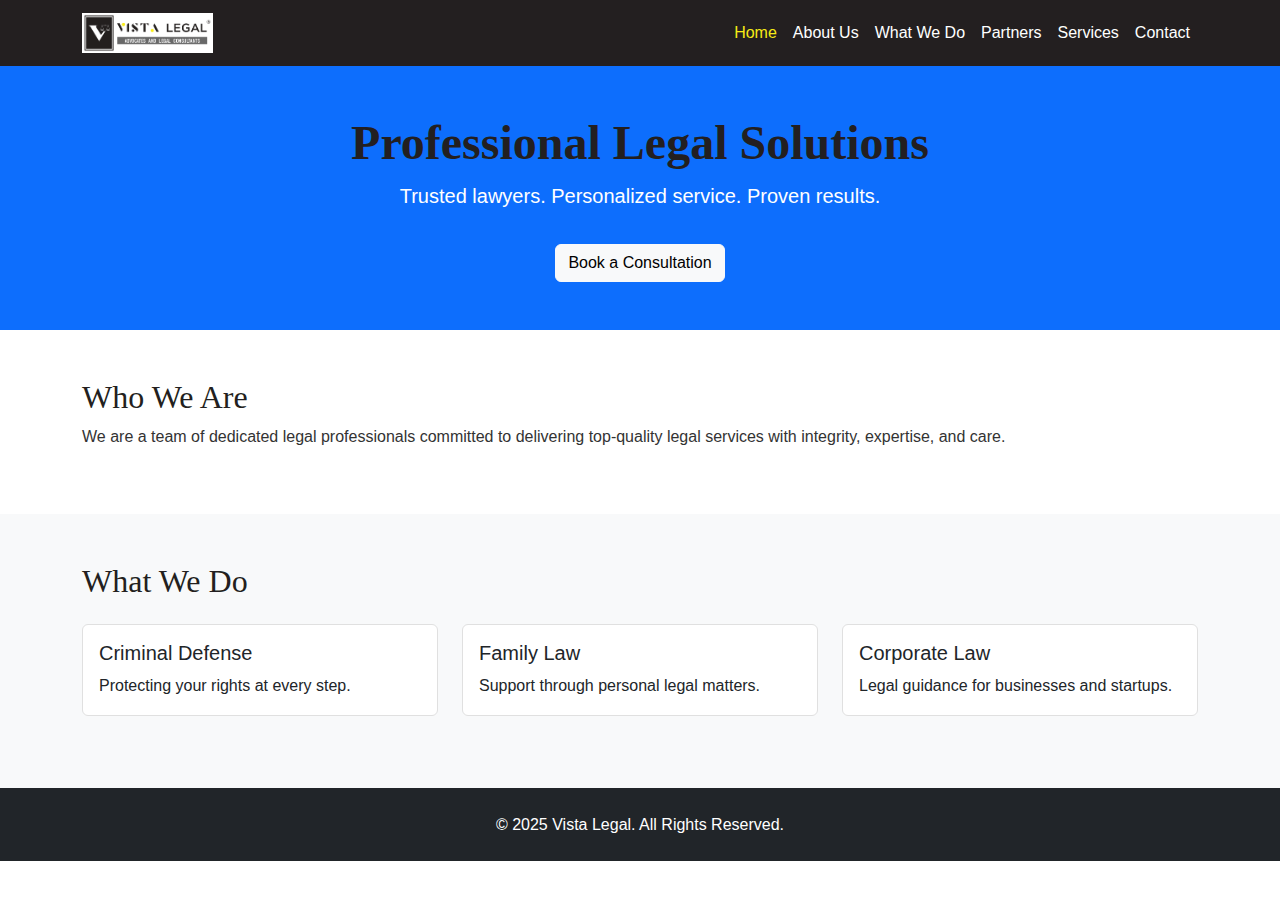
<file: index.html>
<!-- index.html -->
<!DOCTYPE html>
<html lang="en">
<head>
  <meta charset="UTF-8" />
  <meta name="viewport" content="width=device-width, initial-scale=1.0" />
  <title>Home | Vista Legal</title>

  <!-- Bootstrap CSS -->
  <link href="https://cdn.jsdelivr.net/npm/bootstrap@5.3.3/dist/css/bootstrap.min.css" rel="stylesheet" />

  <!-- Custom CSS -->
  <link rel="stylesheet" href="css/style.css" />
</head>
<body>

  <!-- Navbar -->
  <nav class="navbar navbar-expand-lg navbar-dark">
    <div class="container">
      <a class="navbar-brand" href="#">
        <img src="assets/images/Logo.jpg" alt="Vista Legal" height="40">
      </a>
      <button class="navbar-toggler" type="button" data-bs-toggle="collapse" data-bs-target="#navbarNav">
        <span class="navbar-toggler-icon"></span>
      </button>
      <div class="collapse navbar-collapse" id="navbarNav">
        <ul class="navbar-nav ms-auto">
          <li class="nav-item"><a class="nav-link active" href="#">Home</a></li>
          <li class="nav-item"><a class="nav-link" href="about.html">About Us</a></li>
          <li class="nav-item"><a class="nav-link" href="what-we-do.html">What We Do</a></li>
          <li class="nav-item"><a class="nav-link" href="partners.html">Partners</a></li>
          <li class="nav-item"><a class="nav-link" href="services.html">Services</a></li>
          <li class="nav-item"><a class="nav-link" href="contact.html">Contact</a></li>
        </ul>
      </div>
    </div>
  </nav>

  <!-- Hero Section -->
  <header class="bg-primary text-white text-center py-5">
    <div class="container">
      <h1 class="display-5 fw-bold">Professional Legal Solutions</h1>
      <p class="lead">Trusted lawyers. Personalized service. Proven results.</p>
      <a href="contact.html" class="btn btn-light mt-3">Book a Consultation</a>
    </div>
  </header>

  <!-- About Summary -->
  <section class="py-5 container">
    <h2>Who We Are</h2>
    <p>We are a team of dedicated legal professionals committed to delivering top-quality legal services with integrity, expertise, and care.</p>
  </section>

  <!-- What We Do -->
  <section class="bg-light py-5">
    <div class="container">
      <h2 class="mb-4">What We Do</h2>
      <div class="row">
        <div class="col-lg-4 col-md-6 col-sm-12 mb-4">
          <div class="card h-100">
            <div class="card-body">
              <h5 class="card-title">Criminal Defense</h5>
              <p class="card-text">Protecting your rights at every step.</p>
            </div>
          </div>
        </div>
        <div class="col-lg-4 col-md-6 col-sm-12 mb-4">
          <div class="card h-100">
            <div class="card-body">
              <h5 class="card-title">Family Law</h5>
              <p class="card-text">Support through personal legal matters.</p>
            </div>
          </div>
        </div>
        <div class="col-lg-4 col-md-6 col-sm-12 mb-4">
          <div class="card h-100">
            <div class="card-body">
              <h5 class="card-title">Corporate Law</h5>
              <p class="card-text">Legal guidance for businesses and startups.</p>
            </div>
          </div>
        </div>
      </div>
    </div>
  </section>

  <!-- Footer -->
  <footer class="bg-dark text-white text-center py-4">
    <div class="container">© 2025 Vista Legal. All Rights Reserved.</div>
  </footer>

  <!-- Scroll to Top Button -->
  <button onclick="scrollToTop()" id="scrollBtn" class="btn btn-primary">↑</button>

  <!-- Bootstrap JS + Scroll Script -->
  <script src="https://cdn.jsdelivr.net/npm/bootstrap@5.3.3/dist/js/bootstrap.bundle.min.js"></script>
  <script>
    const scrollBtn = document.getElementById("scrollBtn");
    window.onscroll = () => { scrollBtn.style.display = window.scrollY > 200 ? "block" : "none"; };
    function scrollToTop() { window.scrollTo({ top: 0, behavior: "smooth" }); }
  </script>
</body>
</html>
</file>
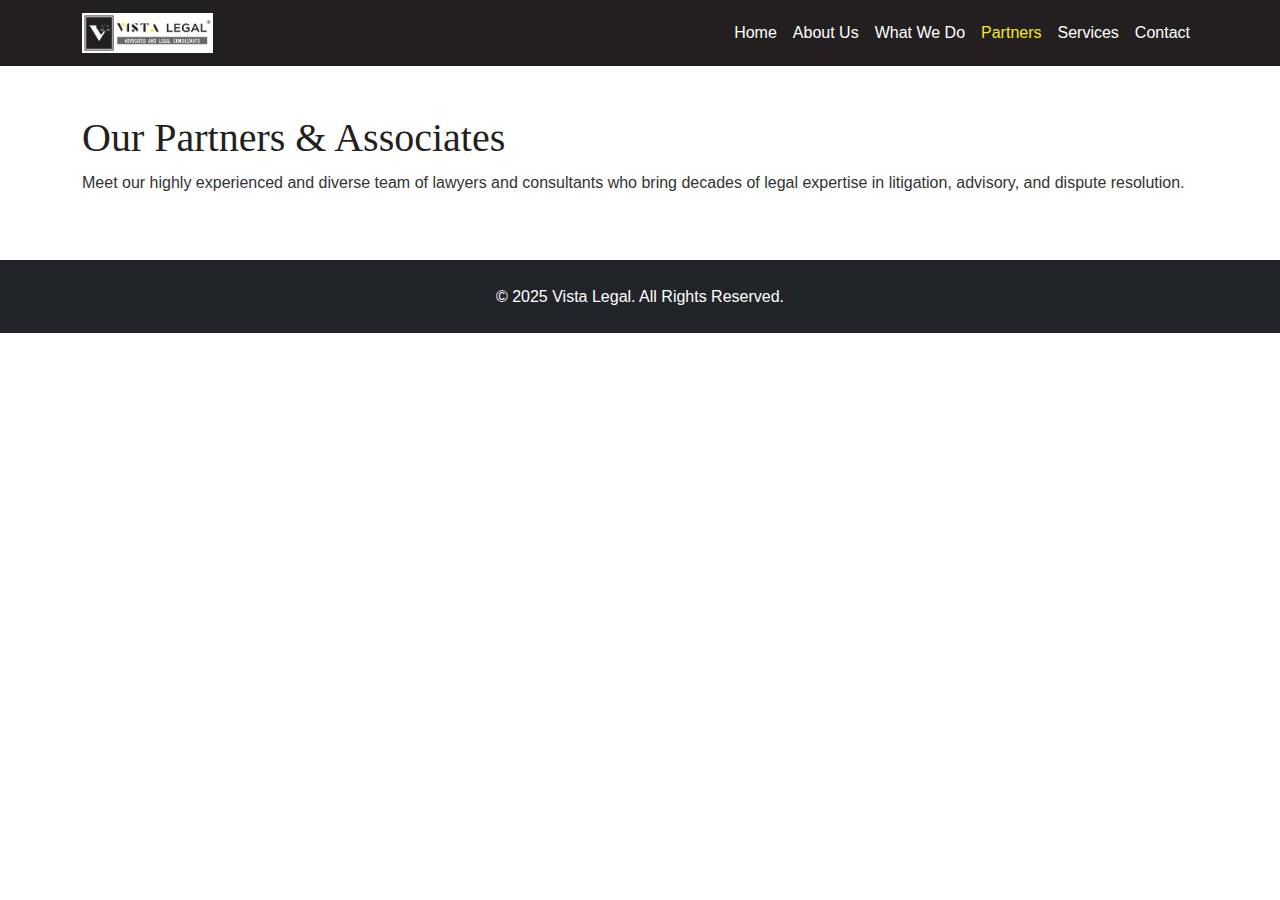
<file: partners.html>
<!DOCTYPE html>
<html lang="en">
<head>
  <meta charset="UTF-8" />
  <meta name="viewport" content="width=device-width, initial-scale=1.0" />
  <title>Partners | Vista Legal</title>
  <link href="https://cdn.jsdelivr.net/npm/bootstrap@5.3.3/dist/css/bootstrap.min.css" rel="stylesheet" />
  <link rel="stylesheet" href="css/style.css" />
</head>
<body>
  <!-- Navbar -->
  <nav class="navbar navbar-expand-lg navbar-dark">
    <div class="container">
      <a class="navbar-brand" href="index.html">
        <img src="assets/images/Logo.jpg" alt="Vista Legal" height="40">
      </a>
      <button class="navbar-toggler" type="button" data-bs-toggle="collapse" data-bs-target="#navbarNav">
        <span class="navbar-toggler-icon"></span>
      </button>
      <div class="collapse navbar-collapse" id="navbarNav">
        <ul class="navbar-nav ms-auto">
          <li class="nav-item"><a class="nav-link" href="index.html">Home</a></li>
          <li class="nav-item"><a class="nav-link" href="about.html">About Us</a></li>
          <li class="nav-item"><a class="nav-link" href="what-we-do.html">What We Do</a></li>
          <li class="nav-item"><a class="nav-link active" href="#">Partners</a></li>
          <li class="nav-item"><a class="nav-link" href="services.html">Services</a></li>
          <li class="nav-item"><a class="nav-link" href="contact.html">Contact</a></li>
        </ul>
      </div>
    </div>
  </nav>

  <!-- About Us Content -->
  <section class="container py-5">
    <h1>Our Partners & Associates</h1>
    <p>Meet our highly experienced and diverse team of lawyers and consultants who bring decades of legal expertise in litigation, advisory, and dispute resolution.</p>
</section>

  <!-- Footer + Scroll + Scripts -->
  <footer class="bg-dark text-white text-center py-4">
    <div class="container">© 2025 Vista Legal. All Rights Reserved.</div>
  </footer>
  <button onclick="scrollToTop()" id="scrollBtn" class="btn btn-primary">↑</button>
  <script src="https://cdn.jsdelivr.net/npm/bootstrap@5.3.3/dist/js/bootstrap.bundle.min.js"></script>
  <script>
    const scrollBtn = document.getElementById("scrollBtn");
    window.onscroll = () => { scrollBtn.style.display = window.scrollY > 200 ? "block" : "none"; };
    function scrollToTop() { window.scrollTo({ top: 0, behavior: "smooth" }); }
  </script>
</body>
</html>
</file>
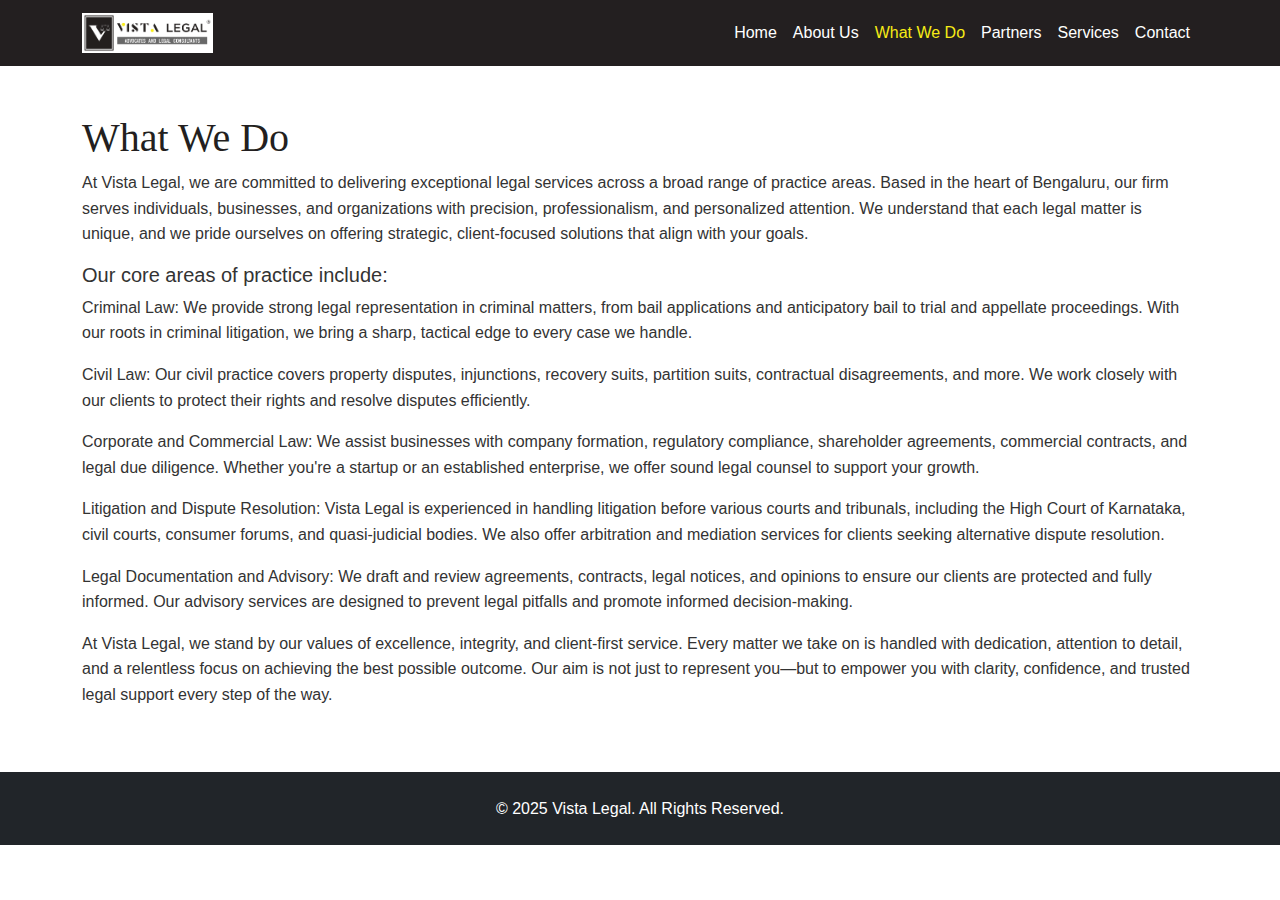
<file: what-we-do.html>
<!DOCTYPE html>
<html lang="en">
<head>
  <meta charset="UTF-8" />
  <meta name="viewport" content="width=device-width, initial-scale=1.0" />
  <title>What We Do | Vista Legal</title>
  <link href="https://cdn.jsdelivr.net/npm/bootstrap@5.3.3/dist/css/bootstrap.min.css" rel="stylesheet" />
  <link rel="stylesheet" href="css/style.css" />
</head>
<body>
  <!-- Navbar -->
  <nav class="navbar navbar-expand-lg navbar-dark">
    <div class="container">
      <a class="navbar-brand" href="index.html">
        <img src="assets/images/Logo.jpg" alt="Vista Legal" height="40">
      </a>
      <button class="navbar-toggler" type="button" data-bs-toggle="collapse" data-bs-target="#navbarNav">
        <span class="navbar-toggler-icon"></span>
      </button>
      <div class="collapse navbar-collapse" id="navbarNav">
        <ul class="navbar-nav ms-auto">
          <li class="nav-item"><a class="nav-link" href="index.html">Home</a></li>
          <li class="nav-item"><a class="nav-link" href="about.html">About Us</a></li>
          <li class="nav-item"><a class="nav-link active" href="#">What We Do</a></li>
          <li class="nav-item"><a class="nav-link" href="partners.html">Partners</a></li>
          <li class="nav-item"><a class="nav-link" href="services.html">Services</a></li>
          <li class="nav-item"><a class="nav-link" href="contact.html">Contact</a></li>
        </ul>
      </div>
    </div>
  </nav>

  <!-- About Us Content -->
  <section class="container py-5">
    <h1>What We Do</h1>
    <p>At Vista Legal, we are committed to delivering exceptional legal services across a broad range of practice areas. Based in the heart of Bengaluru, our firm serves individuals, businesses, and organizations with precision, professionalism, and personalized attention. We understand that each legal matter is unique, and we pride ourselves on offering strategic, client-focused solutions that align with your goals.
    </p>
        <h5>Our core areas of practice include:</h5>
        
        <p>
        Criminal Law: We provide strong legal representation in criminal matters, from bail applications and anticipatory bail to trial and appellate proceedings. With our roots in criminal litigation, we bring a sharp, tactical edge to every case we handle.
    </p>
       <p> Civil Law: Our civil practice covers property disputes, injunctions, recovery suits, partition suits, contractual disagreements, and more. We work closely with our clients to protect their rights and resolve disputes efficiently.
    </p>
        <p>Corporate and Commercial Law: We assist businesses with company formation, regulatory compliance, shareholder agreements, commercial contracts, and legal due diligence. Whether you're a startup or an established enterprise, we offer sound legal counsel to support your growth.
        </p>
      <P> Litigation and Dispute Resolution: Vista Legal is experienced in handling litigation before various courts and tribunals, including the High Court of Karnataka, civil courts, consumer forums, and quasi-judicial bodies. We also offer arbitration and mediation services for clients seeking alternative dispute resolution.
    </P> 
        <p>Legal Documentation and Advisory: We draft and review agreements, contracts, legal notices, and opinions to ensure our clients are protected and fully informed. Our advisory services are designed to prevent legal pitfalls and promote informed decision-making.
        </p>
        
        <p>At Vista Legal, we stand by our values of excellence, integrity, and client-first service. Every matter we take on is handled with dedication, attention to detail, and a relentless focus on achieving the best possible outcome. Our aim is not just to represent you—but to empower you with clarity, confidence, and trusted legal support every step of the way.</p>
  </section>

  <!-- Footer + Scroll + Scripts -->
  <footer class="bg-dark text-white text-center py-4">
    <div class="container">© 2025 Vista Legal. All Rights Reserved.</div>
  </footer>
  <button onclick="scrollToTop()" id="scrollBtn" class="btn btn-primary">↑</button>
  <script src="https://cdn.jsdelivr.net/npm/bootstrap@5.3.3/dist/js/bootstrap.bundle.min.js"></script>
  <script>
    const scrollBtn = document.getElementById("scrollBtn");
    window.onscroll = () => { scrollBtn.style.display = window.scrollY > 200 ? "block" : "none"; };
    function scrollToTop() { window.scrollTo({ top: 0, behavior: "smooth" }); }
  </script>
</body>
</html>
</file>
<file: css/style.css>
/* style.css */

/* Root Variables: Vista Legal Brand */
:root {
    --primary-color: #231f20;   /* Dark Charcoal */
    --secondary-color: #676767; /* Grey */
    --accent-color: #f6eb16;    /* Yellow */
    --text-color: #333333;
    --heading-color: #231f20;
  
    --font-main: 'Segoe UI', Tahoma, Geneva, Verdana, sans-serif;
    --font-heading: 'Merriweather', serif;
  
    --section-padding: 60px;
    --container-width: 1200px;
  }
  
  /* Reset + Base */
  * {
    margin: 0;
    padding: 0;
    box-sizing: border-box;
  }
  
  body {
    font-family: var(--font-main);
    color: var(--text-color);
    background-color: white;
    line-height: 1.6;
  }
  
  h1, h2, h3, h4 {
    color: var(--heading-color);
    font-family: var(--font-heading);
  }
  
  a {
    text-decoration: none;
    color: var(--primary-color);
  }
  
  /* Navbar */
  .navbar {
    background-color: var(--primary-color) !important;
  }
  .navbar-brand,
  .nav-link {
    color: white !important;
  }
  .nav-link:hover,
  .nav-link.active {
    color: var(--accent-color) !important;
  }
  
  /* Sections */
  section {
    padding: var(--section-padding) 0;
  }
  
  /* Card Enhancements */
  .card {
    border: 1px solid #e0e0e0;
    transition: 0.3s ease;
  }
  .card:hover {
    box-shadow: 0 4px 10px rgba(0, 0, 0, 0.1);
  }
  
  /* Buttons */
  .btn-primary {
    background-color: var(--accent-color);
    color: var(--primary-color);
    border: none;
  }
  .btn-primary:hover {
    background-color: #e6d800;
  }
  
  /* Scroll Button */
  #scrollBtn {
    position: fixed;
    bottom: 40px;
    right: 30px;
    z-index: 99;
    display: none;
    font-size: 20px;
    border-radius: 50%;
    padding: 10px 15px;
    background-color: var(--accent-color);
    color: var(--primary-color);
    border: none;
    box-shadow: 0 4px 8px rgba(0,0,0,0.2);
  }
  
  @media (max-width: 576px) {
    #scrollBtn {
      bottom: 20px;
      right: 20px;
      font-size: 16px;
      padding: 8px 12px;
    }
  }
  
  /* Footer */
  footer {
    background-color: var(--primary-color);
    color: white;
  }
</file>
